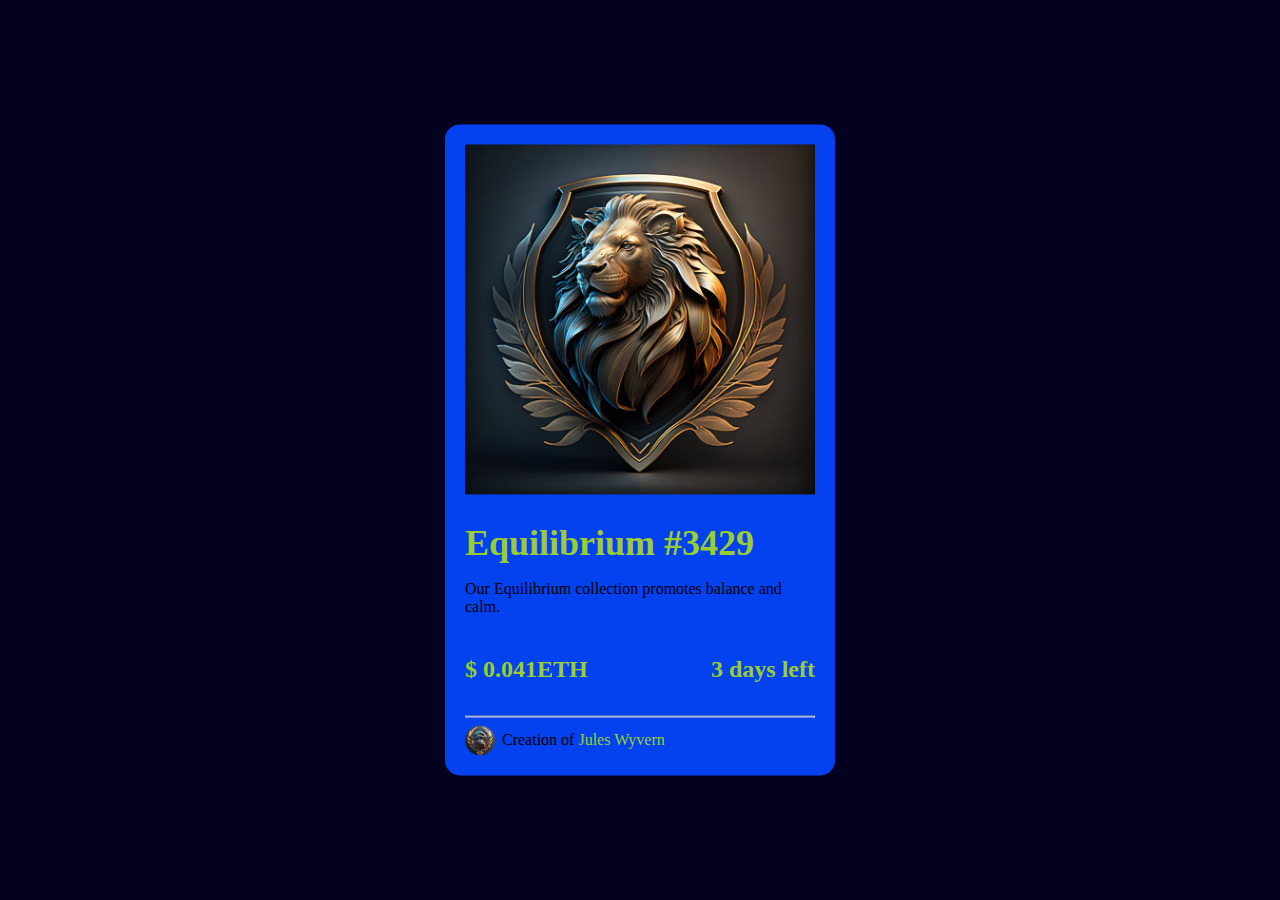
<file: index.html>
<!DOCTYPE html>
<html lang="en">
<head>
    <meta charset="UTF-8">
    <meta name="viewport" content="width=device-width, initial-scale=1.0">
    <title>Document</title>
    <!-- External css -->
    <link rel="stylesheet" href="style.css">
</head>
<body>
<div class="big-container">
    <div class="card-container">
        <div class="logo-container">
            <img src="Golden.jpg">
         <div class="first-section">
                <h1> 
                 <b> Equilibrium #3429 </b> 
                </h1>
            </div>
             <p>Our Equilibrium collection promotes balance and calm.</p>
            <div class="second-section">
                <div>
                 <h2>
                    <div>
                     <p><b>$ 0.041ETH</b></p>    
                    </div>
                    <div>            
                     <p>3 days left</p>  
                   </div>     
                 </h2>
                </div>
            <hr>
            <div class="log-container">
                     <img src="download.jpg">
                     
                     <p>Creation of <span>Jules Wyvern</span></p>
            </div>
        </div>
    </div>
</div> 
</body>
</html>
</file>
<file: style.css>
body {
    margin: 0;
    padding: 0;
}

.big-container {
    background-color: rgb(4, 0, 32);
    height: 100vh;
}
.card-container {
    background-color: rgb(3, 66, 238);
    width: 350px;
    padding: 20px;
    border-radius: 15px;
    position: absolute;
    top: 50%;
    left: 50%;
    transform: translate(-50% ,-50%);
}
    .logo-container img {
        width: 350px;
    }
     
    .first-section h1 {
    font-size: 36px;
    margin-bottom: 5px;
    color: yellowgreen;
}

.first-section li {
    font-size :12px;
    padding: 0px;
}
.second-section h2 {
    margin: 0px;
    font-size: 24px;
    margin-bottom: 0px;
    color:yellowgreen;
    display: flex;

    justify-content: space-between;

}
.second-section ul{
    padding: 0px;
    margin: 0px;
}

.second-section li {
    font-size :12px;
}
.log-container img  {
    width: 30px;
    border-radius: 50px;
    display: flex;
}
.log-container p {
    margin: 0px;
    align-self: center;
    margin-left: 2%;
}


span {
color: yellowgreen;
}
.log-container {
    display: flex;    
}
</file>
